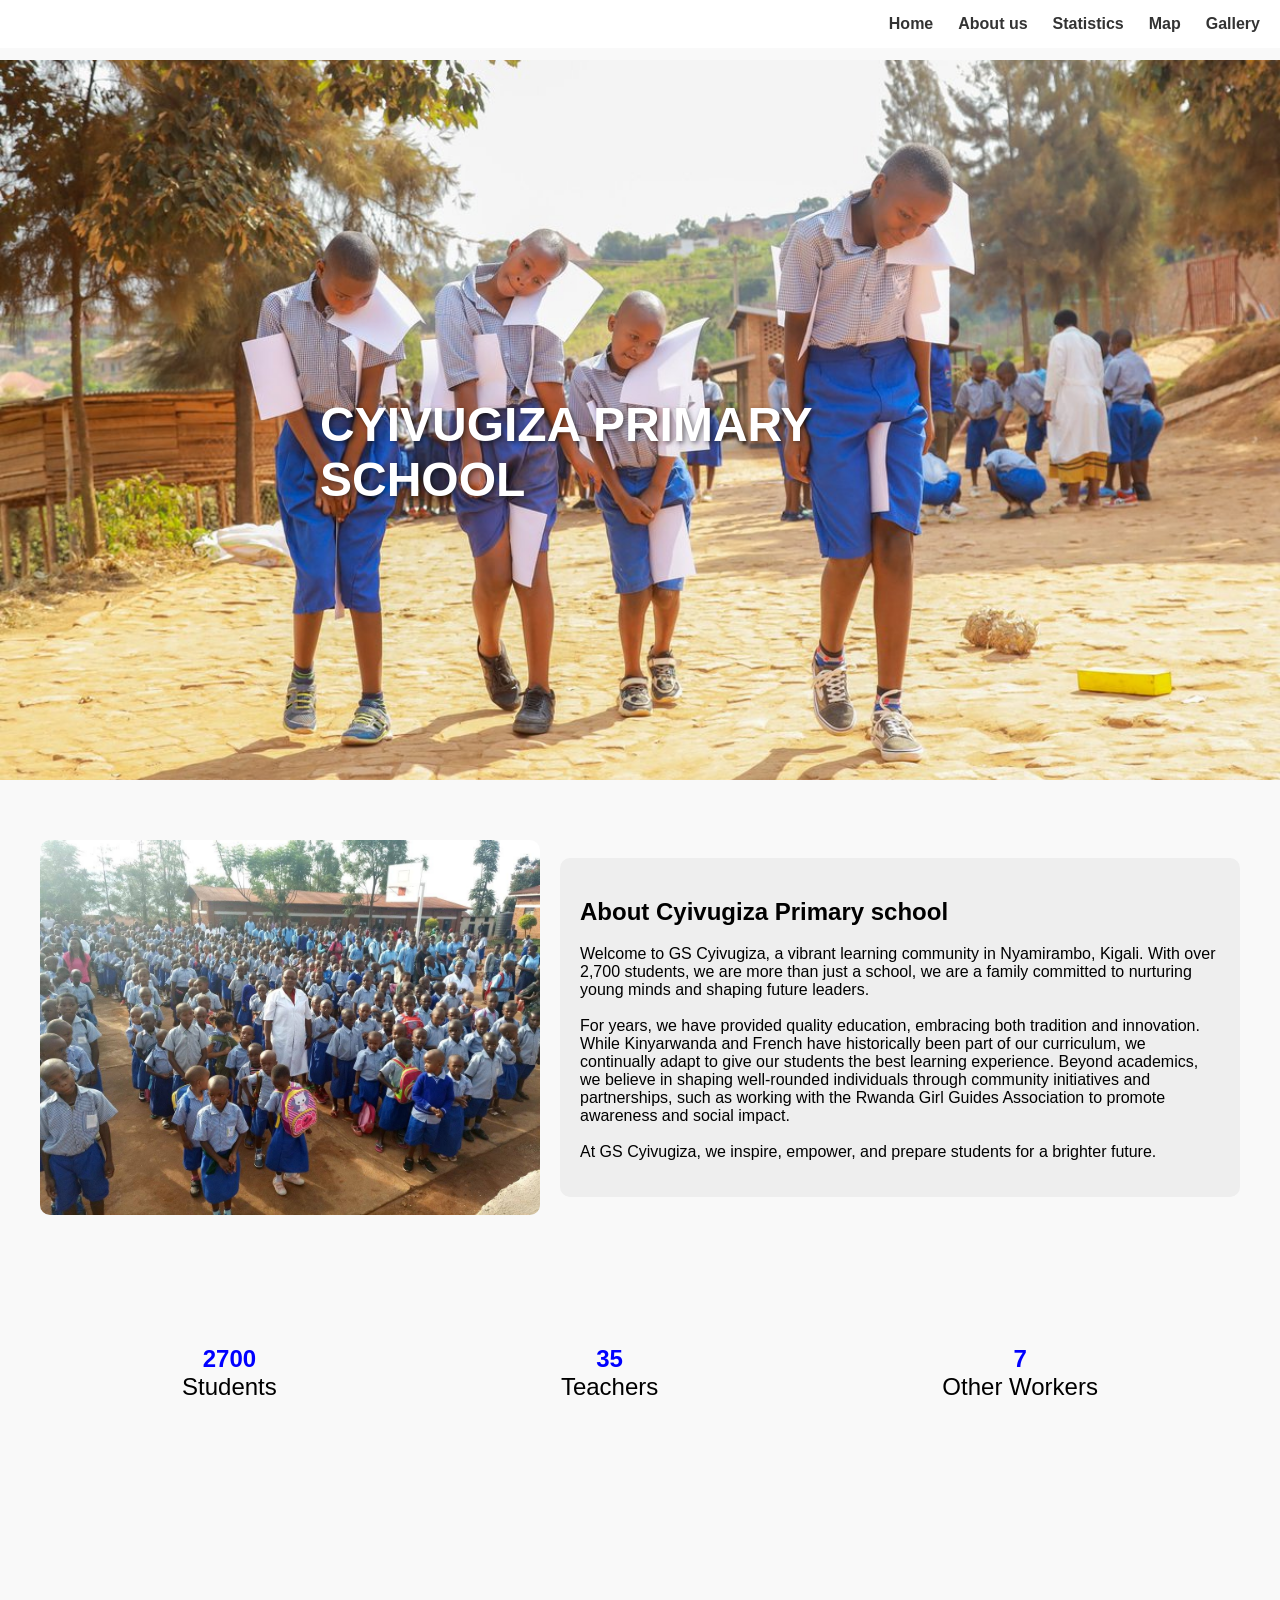
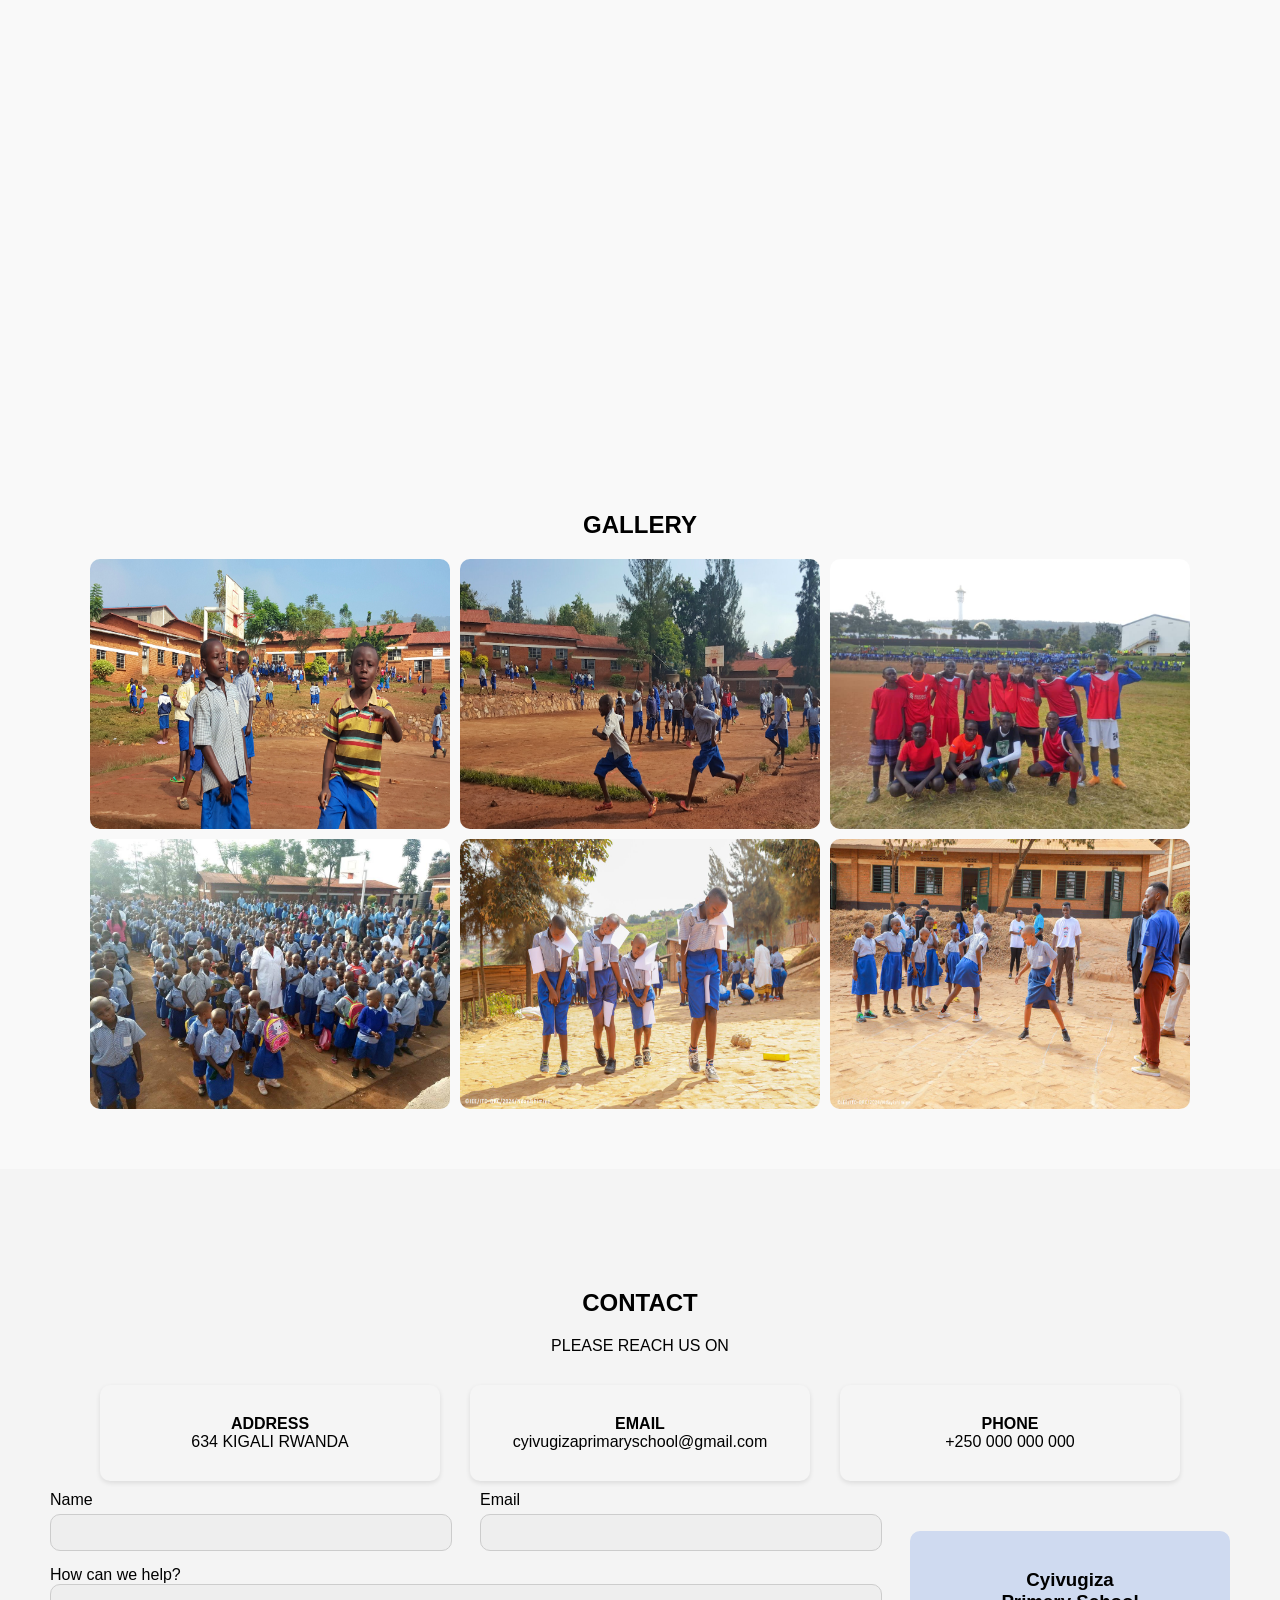
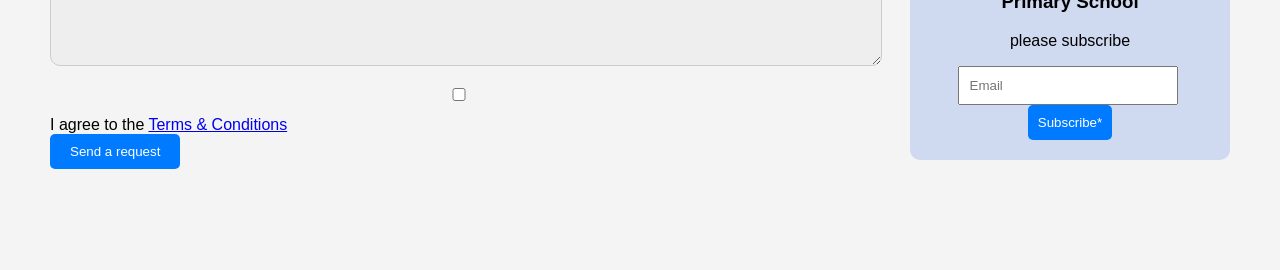
<file: index.html>
<!DOCTYPE html>
<html lang="en">
<head>
  <meta charset="UTF-8" />
  <meta name="viewport" content="width=device-width, initial-scale=1.0" />
  <title>Cyivugiza Primary School</title>
  <link rel="stylesheet" href="style.css" />
</head>
<body>

  <header>
    <nav>
      <a href="#">Home</a>
      <a href="#about">About us</a>
      <a href="#stats">Statistics</a>
      <a href="#map">Map</a>
      <a href="#gallery">Gallery</a>
    </nav>
  </header>

  <div class="hero">
    <img src="images/Gs_cyivu.jpg" alt="slide1" />
    <img src="images/Gs cyivugiza.jpg" alt="slide2" />
    <img src="images/gs_cyivugiza.jpg" alt="slide3" />
    <h1>CYIVUGIZA PRIMARY SCHOOL</h1>
  </div>

  <section id="about" class="about">
    <img src="images/Gs cyivugiza.jpg" alt="About Cyivugiza School" />
    <div class="about-text">
      <h2>About Cyivugiza Primary school</h2>
      <p>
        Welcome to GS Cyivugiza, a vibrant learning community in Nyamirambo, Kigali. With over 2,700 students, we are more than just a school, we are a family committed to nurturing young minds and shaping future leaders.<br><br>
        For years, we have provided quality education, embracing both tradition and innovation. While Kinyarwanda and French have historically been part of our curriculum, we continually adapt to give our students the best learning experience. Beyond academics, we believe in shaping well-rounded individuals through community initiatives and partnerships, such as working with the Rwanda Girl Guides Association to promote awareness and social impact.<br><br>
        At GS Cyivugiza, we inspire, empower, and prepare students for a brighter future.
      </p>
    </div>
  </section>

  <section id="stats">
    <div class="stats">
      <div><strong style="color: blue;">2700</strong><br />Students</div>
      <div><strong style="color: blue;">35</strong><br />Teachers</div>
      <div><strong style="color: blue;">7</strong><br />Other Workers</div>
    </div>
  </section>

  <section id="map">
    <div class="map">
      <iframe
        src="https://www.google.com/maps/embed?pb=!1m18!1m12!1m3!1d3975.7186794300545!2d30.044847674041517!3d-1.9817367359230305!2m3!1f0!2f0!3f0!3m2!1i1024!2i768!4f13.1!3m3!1m2!1s0x19dca5ec47904211%3A0xb2c5315fd99628d1!2sGS%20Cyivugiza!5e0!3m2!1sen!2srw!4v1712576185945!5m2!1sen!2srw"
        width="100%" height="100%" style="border:0;" allowfullscreen="" loading="lazy"
        referrerpolicy="no-referrer-when-downgrade">
      </iframe>
    </div>
  </section>

  <section id="gallery">
    <h2 style="text-align: center;">GALLERY</h2>
    <div class="gallery">
      <img src="images/cyiv_primary.JPG" alt="Gallery Image 1" />
      <img src="images/cyivugiza_ps.JPG" alt="Gallery Image 2" />
      <img src="images/CYIVUGIZA.jpg" alt="Gallery Image 3" />
      <img src="images/Gs cyivugiza.jpg" alt="Gallery Image 4" />
      <img src="images/Gs_cyivu.jpg" alt="Gallery Image 5" />
      <img src="images/gs_cyivugiza.jpg" alt="Gallery Image 6" />
    </div>
  </section>

  <section class="contact-section" id="contact">
    <div class="contact-header">
      <h2>CONTACT</h2>
      <p>PLEASE REACH US ON</p>
    </div>

    <div class="contact-boxes">
      <div class="contact-box">
        <strong>ADDRESS</strong><br />
        634 KIGALI RWANDA
      </div>
      <div class="contact-box">
        <strong>EMAIL</strong><br />
        cyivugizaprimaryschool@gmail.com
      </div>
      <div class="contact-box">
        <strong>PHONE</strong><br />
         +250 000 000 000
      </div>
    </div>

    <div class="contact-form-container">
      <form class="contact-form">

        <div class="form-row">
          <div class="form-group">
            <label for="name">Name</label>
            <input type="text" id="name" name="name" required />
          </div>
          <div class="form-group">
            <label for="email">Email</label>
            <input type="email" id="email" name="email" required />
          </div>
        </div>

        <label for="message">How can we help?</label>
        <textarea id="message" rows="4" required></textarea>

        <div>
            <label class="custom-checkbox-container">
                <input type="checkbox" id="agree" />
                <span class="checkmark"></span>
                I agree to the <a href="#">Terms & Conditions</a>
              </label>
          </div>

        <button type="submit">Send a request</button>
      </form>

      <div class="subscribe-box">
        <h3>Cyivugiza <br />Primary School</h3>
        <p>please subscribe</p>
        <input type="email" placeholder="Email" />
        <button type="submit">Subscribe*</button>
      </div>
    </div>
  </section>

  <script src="script.js"></script>

</body>
</html>
</file>
<file: style.css>
body {
    margin: 0;
    font-family: Arial, sans-serif;
    background-color: #f9f9f9;
  }
  
  header {
    position: fixed;
    top: 0;
    width: 100%;
    background: white;
    padding: 15px 0;
    box-shadow: 0 2px 4px rgba(0, 0, 0, 0);
    z-index: 1000;
  }
  
  header nav {
    display: flex;
    justify-content: flex-end;
    flex-wrap: wrap;
    gap: 25px;
    padding-right: 20px;
  }
  
  header nav a {
    text-decoration: none;
    color: #333;
    font-weight: bold;
    font-size: 1rem;
  }
  
  .hero {
    margin-top: 60px;
    position: relative;
    height: 80vh;
    overflow: hidden;
  }
  
  .hero .hero-images {
    position: relative;
    height: 100%;
  }
  
  .hero img {
    width: 100%;
    height: 100%;
    object-fit: cover;
    position: absolute;
    opacity: 0;
    animation: slide 15s infinite;
  }
  
  .hero img:nth-child(1) {
    animation-delay: 0s;
  }
  .hero img:nth-child(2) {
    animation-delay: 5s;
  }
  .hero img:nth-child(3) {
    animation-delay: 10s;
  }
  
  @keyframes slide {
    0% {
      opacity: 0;
    }
    10% {
      opacity: 1;
    }
    30% {
      opacity: 1;
    }
    40% {
      opacity: 0;
    }
    100% {
      opacity: 0;
    }
  }
  
  .hero h1 {
    position: absolute;
    color: white;
    font-size: 3em;
    top: 50%;
    left: 50%;
    transform: translate(-50%, -50%);
    text-shadow: 2px 2px 5px rgba(0, 0, 0, 0.5);
  }
  
  .hero .dots {
    position: absolute;
    bottom: 20px;
    left: 50%;
    transform: translateX(-50%);
    display: flex;
    gap: 10px;
  }
  
  .hero .dot {
    width: 12px;
    height: 12px;
    background-color: white;
    border-radius: 50%;
    opacity: 0.6;
    cursor: pointer;
    transition: opacity 0.3s;
  }
  
  .hero .dot.active {
    opacity: 1;
  }
  
  section {
    padding: 60px 20px;
    max-width: 1200px;
    margin: auto;
  }
  
  .about {
    display: flex;
    gap: 20px;
    align-items: center;
    flex-wrap: wrap;
  }
  
  .about img {
    width: 100%;
    max-width: 500px;
    border-radius: 10px;
  }
  
  .about-text {
    background: #eee;
    padding: 20px;
    border-radius: 10px;
    flex: 1;
    min-width: 300px;
  }
  
  .stats {
    display: flex;
    justify-content: space-around;
    text-align: center;
    flex-wrap: wrap;
  }
  
  .stats div {
    font-size: 1.5em;
    margin: 10px;
  }
  
  .map {
    height: 400px;
    margin-top: 40px;
  }
  
  .gallery {
    display: flex;
    flex-wrap: wrap;
    gap: 10px;
    justify-content: center;
  }
  
  .gallery img {
    width: 30%;
    border-radius: 10px;
    position: relative;
    cursor: pointer;
  }
  
  .gallery .zoom-icon {
    position: absolute;
    top: 50%;
    left: 50%;
    transform: translate(-50%, -50%);
    color: white;
    font-size: 2rem;
    display: none;
  }
  
  .gallery img:hover + .zoom-icon {
    display: block;
  }
  
  .contact-section {
    background-color: #f4f4f4;
    padding: 100px 50px;
  }
  
  .contact-header {
    text-align: center;
    margin-bottom: 30px;
  }
  
  .contact-boxes {
    display: flex;
    justify-content: center;
    flex-wrap: wrap;
    gap: 30px;
    margin-bottom: 10px;
  }
  
  .contact-box {
    background: #f5f5f5;
    padding: 30px;
    border-radius: 10px;
    box-shadow: 0 2px 5px rgba(0, 0, 0, 0.1);
    width: 280px;
    text-align: center;
  }
  
  .contact-form-container {
    display: flex;
    justify-content: space-between;
    flex-wrap: wrap;
  }
  
  .contact-form {
    flex: 1;
    min-width: 300px;
    margin-right: 50px;
  }
  
  .form-row {
    display: flex;
    gap: 50px;
    flex-wrap: wrap;
  }
  
  .form-group {
    flex: 1;
    display: flex;
    flex-direction: column;
  }
  
  .contact-form input,
  .contact-form textarea {
    width: 100%;
    background-color: #eeeeee;
    color: #333;
    margin-bottom: 15px;
    padding: 10px;
    border: 1px solid #ccc;
    border-radius: 10px;
  }
  
  .contact-form label {
    margin-bottom: 5px;
  }
  
  .contact-form button {
    background-color: #007bff;
    color: white;
    padding: 10px 20px;
    border: none;
    border-radius: 5px;
    cursor: pointer;
  }
  
  .forms-checkbox-inline {
    display: flex;
    align-items: center;
    font-size: 14px;
    margin-bottom: 20px;
    gap: 10px;
  }

  
  .subscribe-box {
    background: #cfdaf0;
    margin: 40px 0 10px;
    padding: 20px;
    border-radius: 10px;
    text-align: center;
    width: 280px;
    height: fit-content;
  }
  
  .subscribe-box input {
    padding: 10px;
    width: 70%;
    margin-right: 5px;
  }
  
  .subscribe-box button {
    padding: 10px;
    background-color: #007bff;
    border: none;
    color: white;
    border-radius: 5px;
  }
  footer {
    background: #333;
    color: white;
    padding: 1rem;
    text-align: center;
  }
</file>
